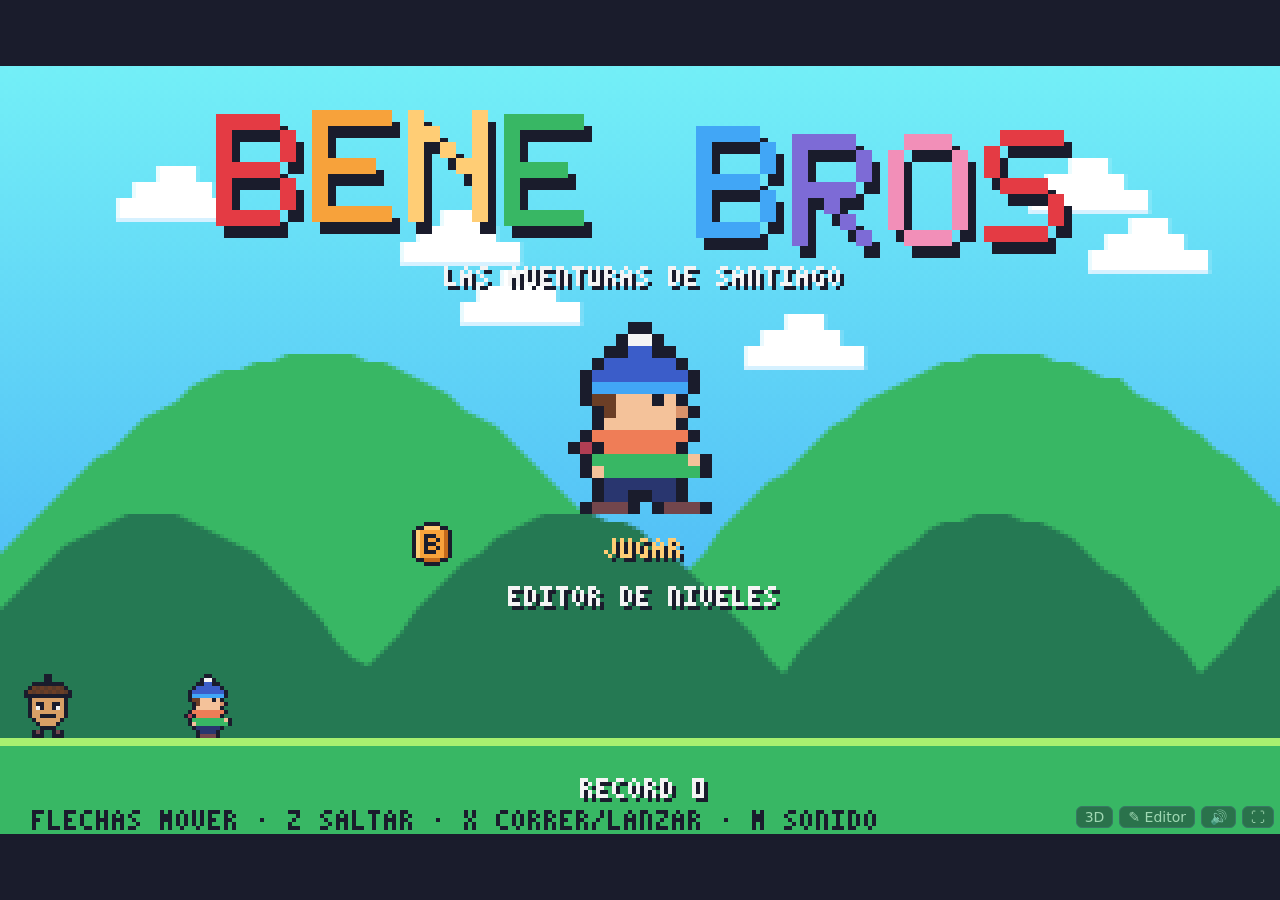
<file: bene-bros/clasico.html>
<!doctype html>
<html lang="es">
<head>
  <meta charset="utf-8">
  <meta name="viewport" content="width=device-width, initial-scale=1, viewport-fit=cover">
  <title>Bene Bros clásico (2D)</title>
  <link rel="stylesheet" href="css/style.css">
</head>
<body class="game">
  <div class="stage">
    <canvas id="game" width="320" height="192" aria-label="Bene Bros"></canvas>
    <div class="corner">
      <a href="index.html" title="Versión 3D">3D</a>
      <a href="editor.html" title="Editor de niveles">✎ Editor</a>
      <button id="mute" title="Sonido (M)">🔊</button>
      <button id="full" title="Pantalla completa">⛶</button>
    </div>
  </div>
  <div class="touch">
    <div class="pad">
      <button data-a="left" aria-label="Izquierda">◀</button>
      <button data-a="right" aria-label="Derecha">▶</button>
    </div>
    <div class="mid"><button data-a="pause">PAUSA</button></div>
    <div class="ab">
      <button data-a="run" class="run">CORRER</button>
      <button data-a="jump" class="jump">SALTAR</button>
    </div>
  </div>

  <script src="js/data.js"></script>
  <script src="js/gfx.js"></script>
  <script src="js/audio.js"></script>
  <script src="js/game.js"></script>
  <script src="js/touch.js"></script>
  <script>
    const game = new BB.Game(document.getElementById('game'));
    BB.game = game;
    BB.bindTouch(game, document);
    const mute = document.getElementById('mute');
    const showMute = () => { mute.textContent = BB.Audio.isMuted() ? '🔇' : '🔊'; };
    mute.addEventListener('click', () => { BB.Audio.unlock(); BB.Audio.setMuted(!BB.Audio.isMuted()); showMute(); });
    addEventListener('keydown', (e) => { if (e.code === 'KeyM') setTimeout(showMute); });
    showMute();
    document.getElementById('full').addEventListener('click', () => {
      if (document.fullscreenElement) document.exitFullscreen();
      else document.documentElement.requestFullscreen && document.documentElement.requestFullscreen();
    });
  </script>
</body>
</html>
</file>
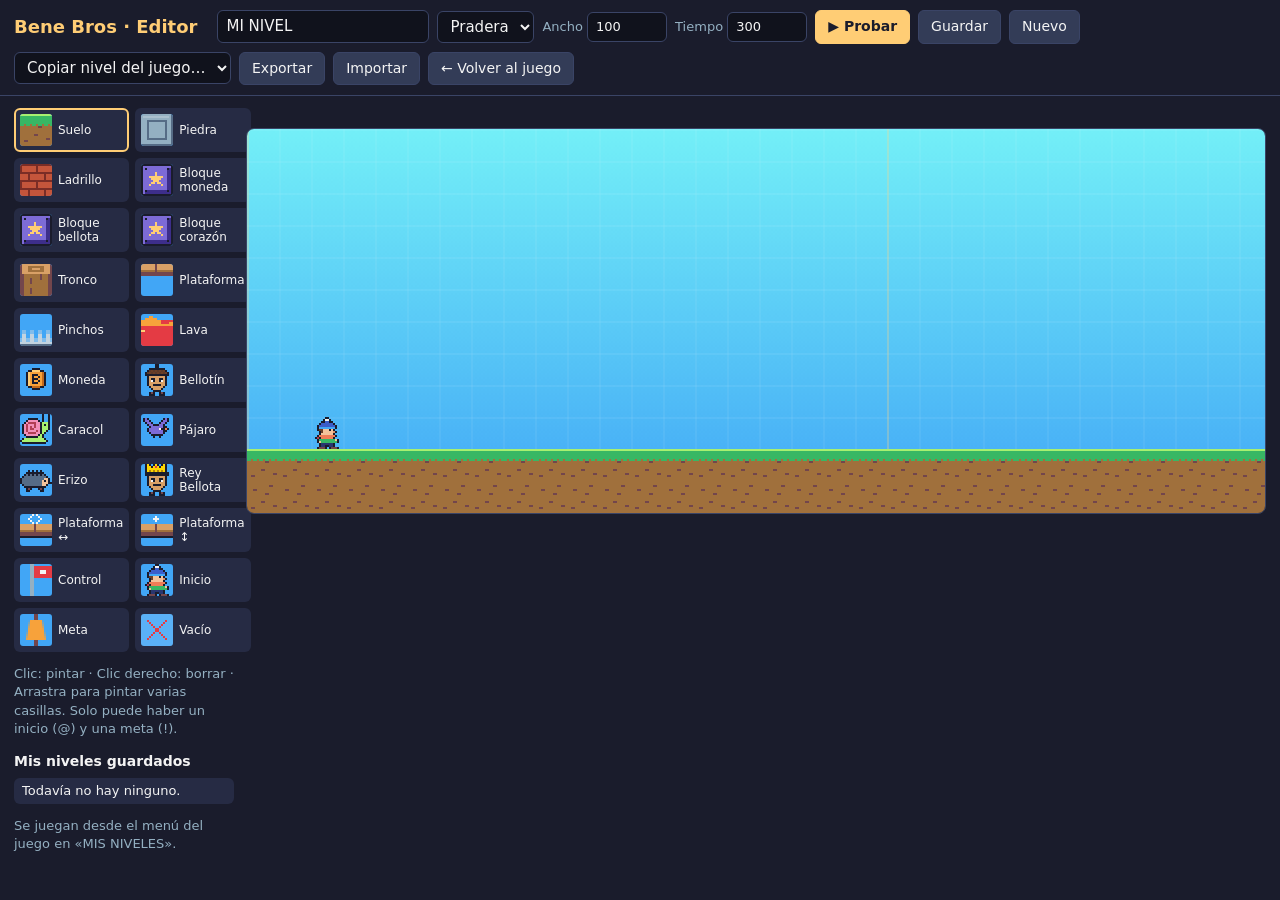
<file: bene-bros/editor.html>
<!doctype html>
<html lang="es">
<head>
  <meta charset="utf-8">
  <meta name="viewport" content="width=device-width, initial-scale=1">
  <title>Bene Bros — Editor de niveles</title>
  <link rel="stylesheet" href="css/style.css">
</head>
<body class="editor">
  <header class="ed-top">
    <h1>Bene Bros · Editor</h1>
    <input id="name" maxlength="16" placeholder="Nombre del nivel">
    <select id="theme" title="Ambiente">
      <option value="pradera">Pradera</option>
      <option value="cueva">Cueva</option>
      <option value="castillo">Castillo</option>
    </select>
    <label class="hint">Ancho <input id="width" type="number" min="20" max="400" step="10"></label>
    <label class="hint">Tiempo <input id="time" type="number" min="30" max="999" step="10"></label>
    <button class="btn primary" id="test">▶ Probar</button>
    <button class="btn" id="save">Guardar</button>
    <button class="btn" id="new">Nuevo</button>
    <select id="copy" title="Copiar un nivel del juego">
      <option value="">Copiar nivel del juego…</option>
    </select>
    <button class="btn" id="export">Exportar</button>
    <label class="btn">Importar<input id="import" type="file" accept=".json,application/json" hidden></label>
    <a class="btn" href="index.html">← Volver al juego</a>
  </header>
  <main class="ed-main">
    <aside>
      <div class="palette" id="palette"></div>
      <p class="hint">Clic: pintar · Clic derecho: borrar · Arrastra para pintar varias casillas. Solo puede haber un inicio (@) y una meta (!).</p>
      <div class="levels-list">
        <h3>Mis niveles guardados</h3>
        <ul id="saved"></ul>
        <p class="hint">Se juegan desde el menú del juego en «MIS NIVELES».</p>
      </div>
    </aside>
    <section>
      <div id="msg" class="msg"></div>
      <div class="scroller"><canvas id="ed-canvas"></canvas></div>
    </section>
  </main>

  <div class="test-overlay" id="overlay">
    <div class="stage"><canvas id="test-canvas" width="320" height="192"></canvas></div>
    <div class="touch">
      <div class="pad">
        <button data-a="left">◀</button>
        <button data-a="right">▶</button>
      </div>
      <div class="mid"><button data-a="back">EDITOR</button></div>
      <div class="ab">
        <button data-a="run" class="run">CORRER</button>
        <button data-a="jump" class="jump">SALTAR</button>
      </div>
    </div>
    <p class="hint">Esc: volver al editor</p>
  </div>

  <script src="js/data.js"></script>
  <script src="js/gfx.js"></script>
  <script src="js/audio.js"></script>
  <script src="js/game.js"></script>
  <script src="js/touch.js"></script>
  <script src="js/editor.js"></script>
</body>
</html>
</file>
<file: bene-bros/css/style.css>
:root { --bg: #1a1c2c; --panel: #262b44; --line: #3a4466; --text: #f4f4f4; --muted: #94b0c2; --accent: #ffcd75; }
* { box-sizing: border-box; }
html, body { margin: 0; height: 100%; background: var(--bg); color: var(--text); font: 15px/1.4 system-ui, sans-serif; }
body.game { display: flex; flex-direction: column; align-items: center; justify-content: center; overflow: hidden; touch-action: none; user-select: none; -webkit-user-select: none; }

.stage { position: relative; width: min(100vw, calc((100vh - var(--touch-h, 0px)) * 5 / 3)); aspect-ratio: 5 / 3; }
#game { width: 100%; height: 100%; display: block; image-rendering: pixelated; image-rendering: crisp-edges; background: #000; }
.corner { position: absolute; bottom: 6px; right: 6px; display: flex; gap: 6px; opacity: .55; }
.corner:hover { opacity: 1; }
.corner button, .corner a { background: rgba(26,28,44,.8); color: var(--text); border: 1px solid var(--line); border-radius: 6px; padding: 2px 8px; font: 14px system-ui; cursor: pointer; text-decoration: none; }

/* controles táctiles */
.touch { display: none; width: 100%; max-width: 900px; justify-content: space-between; align-items: center; padding: 10px 18px; height: var(--touch-h); }
@media (pointer: coarse) { :root { --touch-h: 150px; } .touch { display: flex; } }
.touch button { touch-action: none; border: 2px solid #3a4466; background: #262b44; color: var(--text); font-weight: 700; border-radius: 14px; }
.touch button.down { background: var(--accent); color: var(--bg); }
.pad { display: flex; gap: 10px; }
.pad button { width: 70px; height: 70px; font-size: 26px; }
.mid button { padding: 8px 14px; font-size: 12px; border-radius: 20px; }
.ab { display: flex; gap: 14px; align-items: flex-end; }
.ab button { width: 74px; height: 74px; border-radius: 50%; font-size: 15px; }
.ab .jump { background: #b13e53; margin-bottom: 30px; }
.ab .run { background: #3b5dc9; }

/* editor */
body.editor { padding: 0; }
.ed-top { display: flex; flex-wrap: wrap; gap: 8px; align-items: center; padding: 10px 14px; border-bottom: 1px solid var(--line); }
.ed-top h1 { font-size: 18px; margin: 0 12px 0 0; color: var(--accent); }
.ed-top input, .ed-top select { font: inherit; background: #10121c; color: var(--text); border: 1px solid var(--line); border-radius: 6px; padding: 5px 8px; }
.ed-top input[type=number] { width: 80px; }
.btn { font: inherit; font-size: 14px; background: #333c57; color: var(--text); border: 1px solid var(--line); border-radius: 6px; padding: 6px 12px; cursor: pointer; text-decoration: none; }
.btn:hover { border-color: var(--muted); }
.btn.primary { background: var(--accent); color: var(--bg); border-color: var(--accent); font-weight: 700; }
.btn.danger { color: #e43b44; }
.ed-main { display: grid; grid-template-columns: 220px minmax(0, 1fr); gap: 12px; padding: 12px 14px; }
@media (max-width: 760px) { .ed-main { grid-template-columns: minmax(0, 1fr); } }
.palette { display: grid; grid-template-columns: repeat(2, 1fr); gap: 6px; align-content: start; }
.palette button { display: flex; align-items: center; gap: 6px; background: var(--panel); color: var(--text); border: 2px solid transparent; border-radius: 6px; padding: 4px; font: 12px system-ui; cursor: pointer; text-align: left; }
.palette button.sel { border-color: var(--accent); }
.palette canvas { width: 32px; height: 32px; image-rendering: pixelated; flex-shrink: 0; background: #41a6f6; border-radius: 3px; }
.scroller { overflow-x: auto; border: 1px solid var(--line); border-radius: 8px; background: #000; }
#ed-canvas { display: block; image-rendering: pixelated; cursor: crosshair; touch-action: none; }
.hint { color: var(--muted); font-size: 13px; }
.msg { min-height: 1.4em; color: #a7f070; font-size: 14px; }
.msg.error { color: #e43b44; }
.test-overlay { position: fixed; inset: 0; background: rgba(0,0,0,.92); display: none; flex-direction: column; align-items: center; justify-content: center; z-index: 10; }
.test-overlay.show { display: flex; }
.test-overlay .stage { width: min(96vw, calc((92vh - var(--touch-h, 0px)) * 5 / 3)); }
.levels-list { margin-top: 14px; }
.levels-list h3 { font-size: 14px; margin: 0 0 6px; }
.levels-list ul { list-style: none; margin: 0; padding: 0; display: grid; gap: 4px; }
.levels-list li { display: flex; gap: 6px; align-items: center; justify-content: space-between; background: var(--panel); border-radius: 6px; padding: 4px 8px; font-size: 13px; }
.levels-list li button { font-size: 12px; padding: 2px 8px; }

/* versión 3D: el lienzo WebGL debajo y la interfaz pixelada encima */
#view3d { position: absolute; inset: 0; width: 100%; height: 100%; display: block; background: #000; }
#game.overlay { position: absolute; inset: 0; background: transparent; }
</file>
